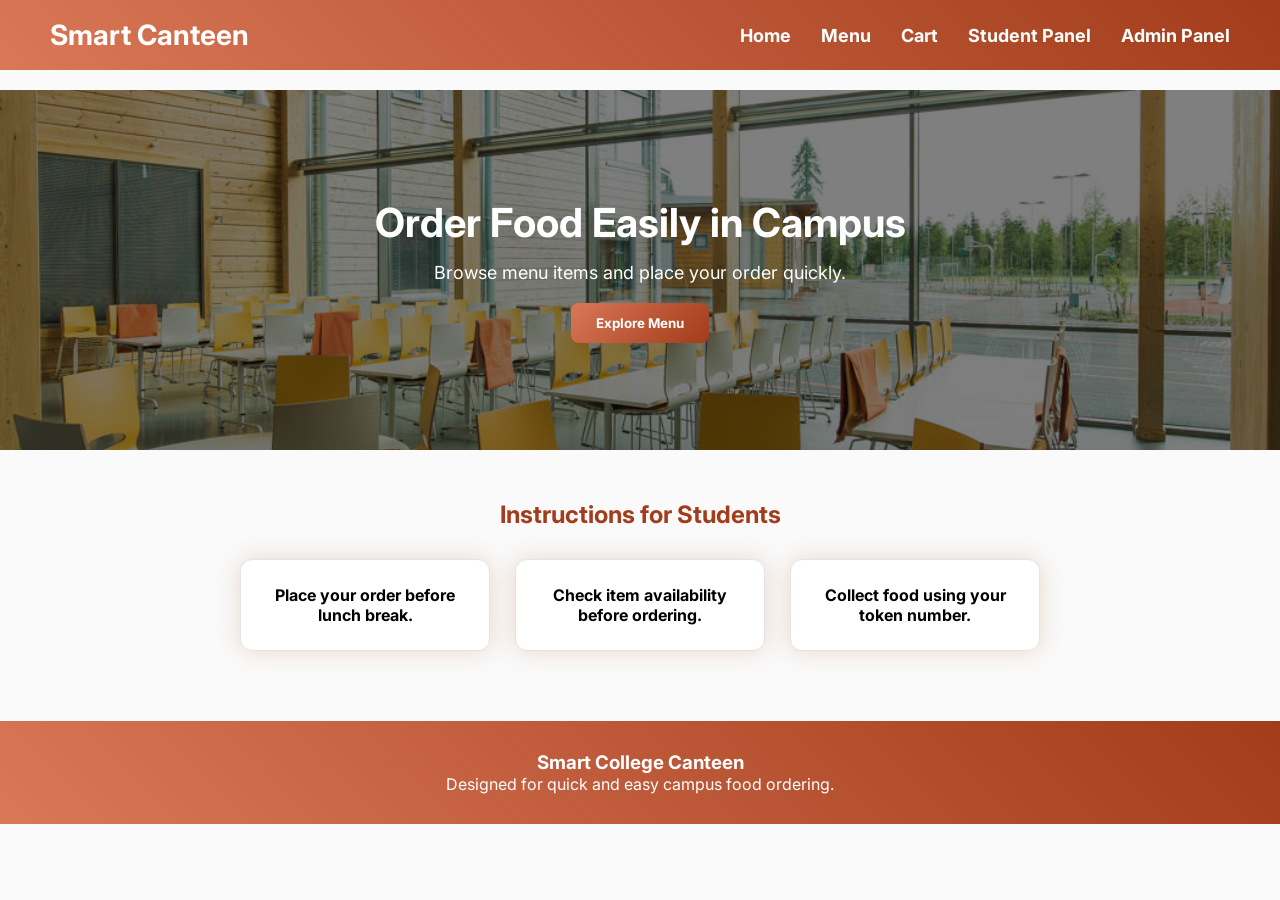
<file: index.html>
<!DOCTYPE html>
<html lang="en">
<head>
    <meta charset="UTF-8">
    <meta name="viewport" content="width=device-width, initial-scale=1.0">
    <title>Smart Canteen</title>

    <link rel="stylesheet" href="css/style.css">
    <link href="https://fonts.googleapis.com/css2?family=Inter:wght@400;500;600;700&display=swap" rel="stylesheet">
</head>
<body>

    <!-- NAVBAR -->

    <!-- NAVBAR -->

<nav class="navbar">

    <h1 class="logo">
        Smart Canteen
    </h1>

    <ul class="nav-links">

        <li>
            <a href="index.html">Home</a>
        </li>

        <li>
            <a href="menu.html">Menu</a>
        </li>

        <li>
            <a href="cart.html">Cart</a>
        </li>

        <li>
            <a href="student.html">Student Panel</a>
        </li>

        <li>
            <a href="admin.html">Admin Panel</a>
        </li>

    </ul>

</nav>

    <!-- HERO SECTION -->

    <section class="hero">

        <div class="hero-text">
            <h2>Order Food Easily in Campus</h2>

            <p>
                Browse menu items and place your order quickly.
            </p>

           <a href="menu.html">
               <button><b>Explore Menu</b></button>
           </a>
        </div>

    </section>

    <section class="instructions">

    <h2>Instructions for Students</h2>

    <div class="instruction-container">

        <div class="instruction-card">
            Place your order before lunch break.
        </div>

        <div class="instruction-card">
            Check item availability before ordering.
        </div>

        <div class="instruction-card">
            Collect food using your token number.
        </div>

    </div>

</section>

    <footer class="footer">

        <h3>Smart College Canteen</h3>

        <p>
            Designed for quick and easy campus food ordering.
        </p>

    </footer>

    <script src="js/script.js"></script>

</body>
</html>
</file>
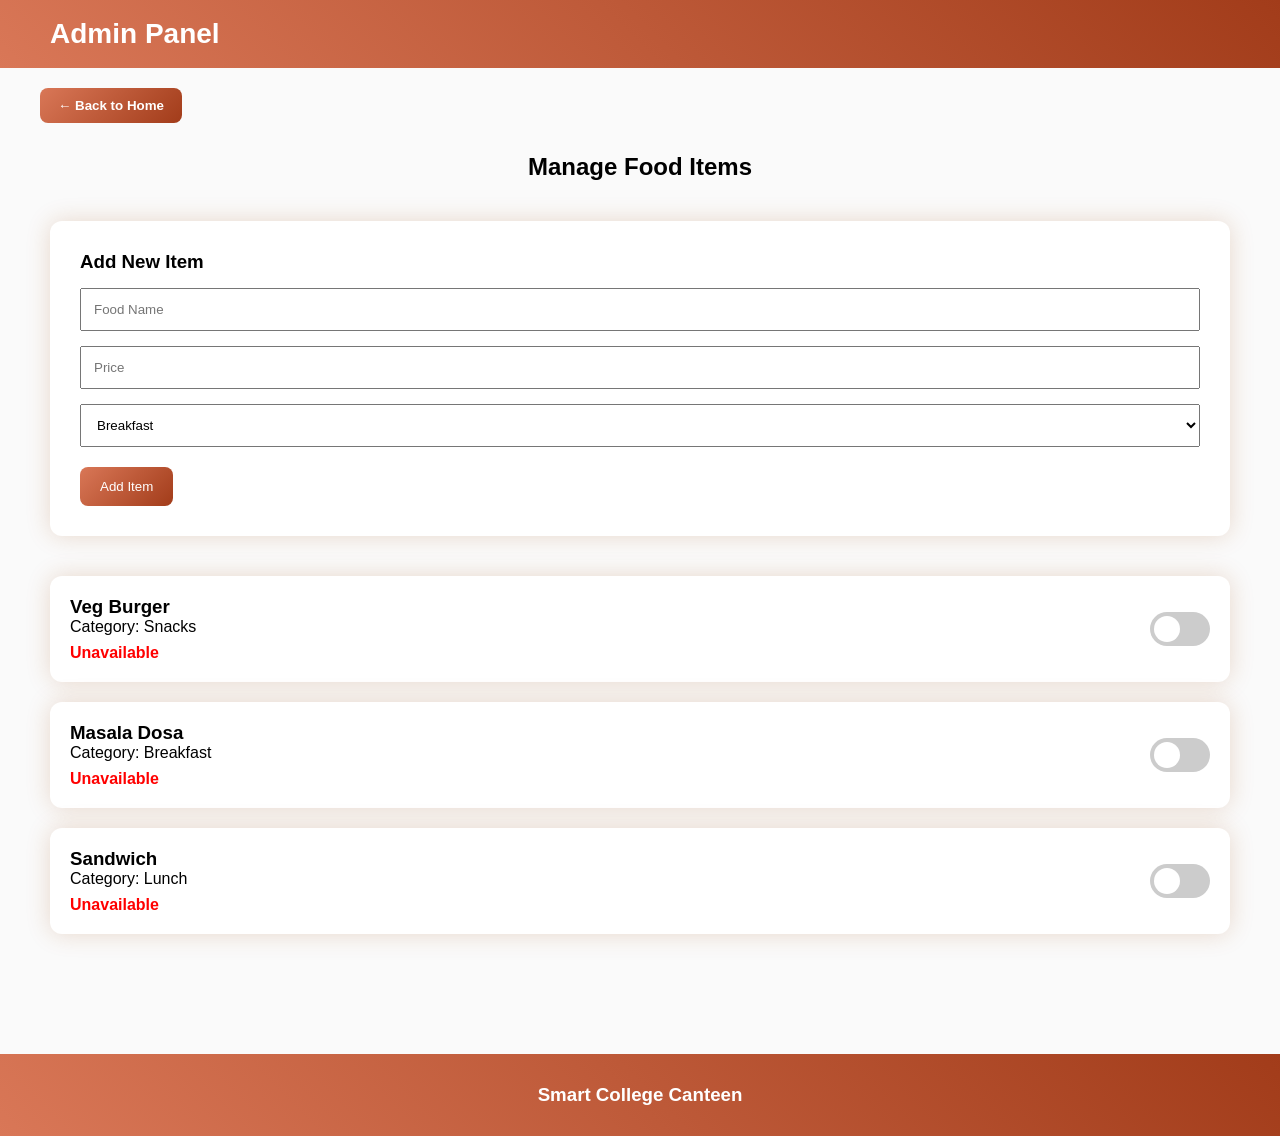
<file: admin.html>
<!DOCTYPE html>
<html lang="en">
<head>
    <meta charset="UTF-8">
    <meta name="viewport" content="width=device-width, initial-scale=1.0">

    <title>Admin Panel</title>

    <link rel="stylesheet" href="css/style.css">
</head>
<body>

    <nav class="navbar">

        <h1 class="logo">
            Admin Panel
        </h1>

    </nav>
    <div class="back-btn-container">

    <a href="index.html">

        <button class="back-btn">
            ← Back to Home
        </button>

    </a>

</div>

    <section class="admin-section">

        <h2>Manage Food Items</h2>

        <!-- ADD ITEM BOX -->

<div class="add-item-box">

    <h3>Add New Item</h3>

    <input type="text"
    placeholder="Food Name">

    <input type="number"
    placeholder="Price">

    <select>

        <option>Breakfast</option>

        <option>Lunch</option>

        <option>Snacks</option>

    </select>

    <button>
        Add Item
    </button>

</div>

        <!-- FOOD ITEM -->

<div class="admin-card">

    <div>

        <h3>Veg Burger</h3>

        <p>Category: Snacks</p>

        <p id="burgerText" class="available-text">
            Available
        </p>

    </div>

    <label class="switch">

        <input type="checkbox"
        id="burgerToggle"
        onchange="toggleAvailability(this,'Veg Burger','burgerText')">

        <span class="slider"></span>

    </label>

</div>

        <!-- FOOD ITEM -->

<div class="admin-card">

    <div>

        <h3>Masala Dosa</h3>

        <p>Category: Breakfast</p>

        <p id="dosaText" class="available-text">
            Available
        </p>

    </div>

    <label class="switch">

        <input type="checkbox"
        id="dosaToggle"
        onchange="toggleAvailability(this,'Masala Dosa','dosaText')">

        <span class="slider"></span>

    </label>

</div>

        <!-- FOOD ITEM -->

 <div class="admin-card">

    <div>

        <h3>Sandwich</h3>

        <p>Category: Lunch</p>

        <p id="sandwichText"
        class="available-text">
            Available
        </p>

    </div>

    <label class="switch">

        <input type="checkbox"
        id="sandwichToggle"
        onchange="toggleAvailability(this,'Sandwich','sandwichText')">

        <span class="slider"></span>

    </label>

</div>

    </section>
    <footer class="footer">

        <h3>Smart College Canteen</h3>

    </footer>

    <script src="js/script.js"></script>
     
  <script>

  window.onload = function(){

    const items = {
        "Veg Burger": {
            toggle: "burgerToggle",
            text: "burgerText"
        },
        "Masala Dosa": {
            toggle: "dosaToggle",
            text: "dosaText"
        },
        "Sandwich": {
            toggle: "sandwichToggle",
            text: "sandwichText"
        }
    };

    for(let item in items){

        let availability =
        localStorage.getItem(item);

        let toggle =
        document.getElementById(items[item].toggle);

        let text =
        document.getElementById(items[item].text);

        if(availability === "Available"){

            toggle.checked = true;

            text.innerText = "Available";
            text.style.color = "green";

        }
        else{

            toggle.checked = false;

            text.innerText = "Unavailable";
            text.style.color = "red";

        }

    }

}

</script>
</body>
</html>
</file>
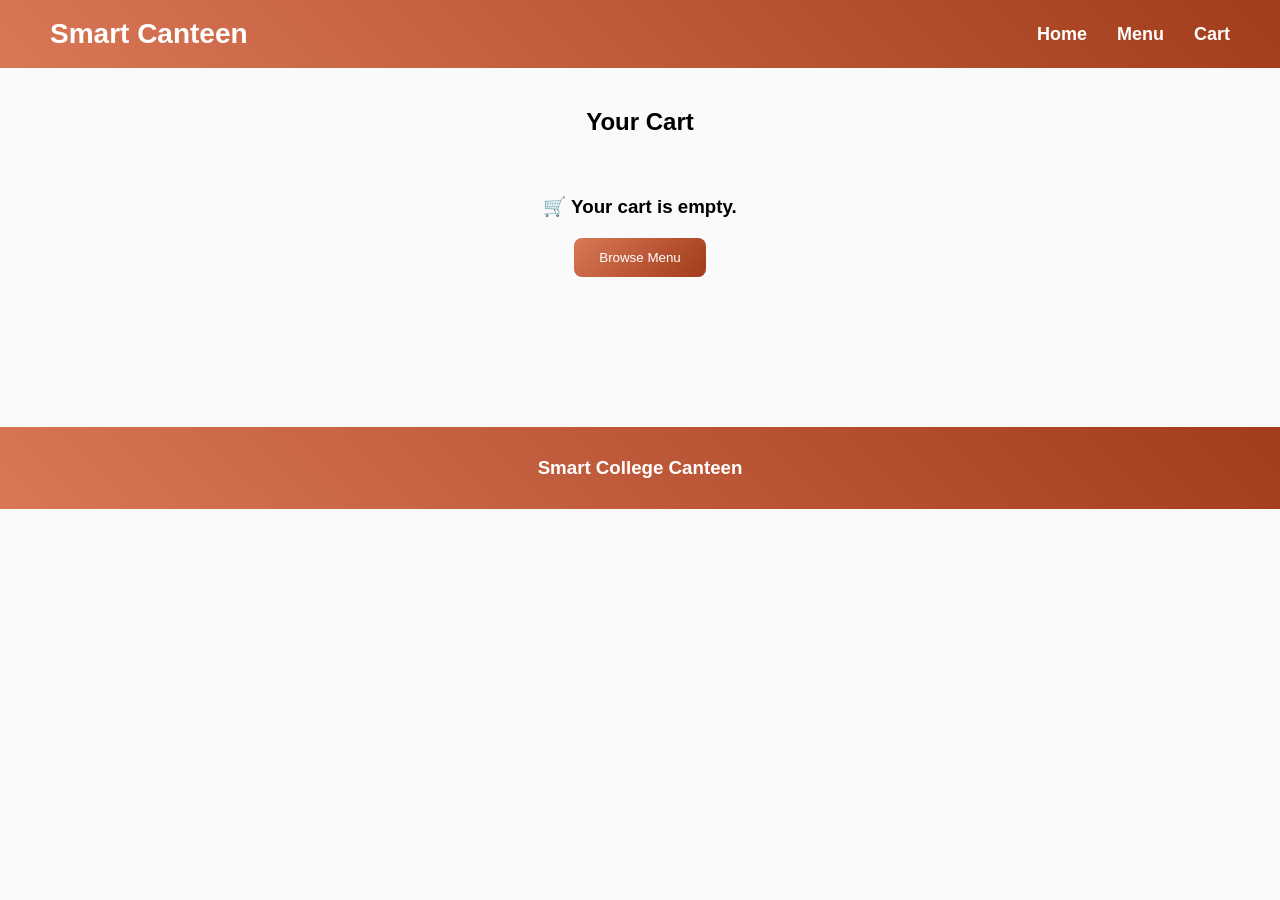
<file: cart.html>
<!DOCTYPE html>
<html lang="en">
<head>
    <meta charset="UTF-8">
    <meta name="viewport" content="width=device-width, initial-scale=1.0">
    <title>Cart</title>

    <link rel="stylesheet" href="css/style.css">
</head>
<body onload="loadCart()">

    <nav class="navbar">

        <h1 class="logo">Smart Canteen</h1>

        <ul class="nav-links">
            <li><a href="index.html">Home</a></li>
            <li><a href="menu.html">Menu</a></li>
            <li><a href="cart.html">Cart</a></li>
        </ul>

    </nav>

    <section class="cart-section">

        <h2>Your Cart</h2>

    <div id="cartItems"></div>

        <h2 id="totalPrice">
            Total: ₹0
        </h2>

        <div class="time-slot">

            <label>Select Time Slot</label>

            <input type="time">

        </div>

        <button class="confirmOrderBtn" onclick="placeOrder()">
            Confirm Order
        </button>

    </section>
    <footer class="footer">

        <h3>Smart College Canteen</h3>

    </footer>
    <script src="js/script.js"></script>
    

</body>
</html>
</file>
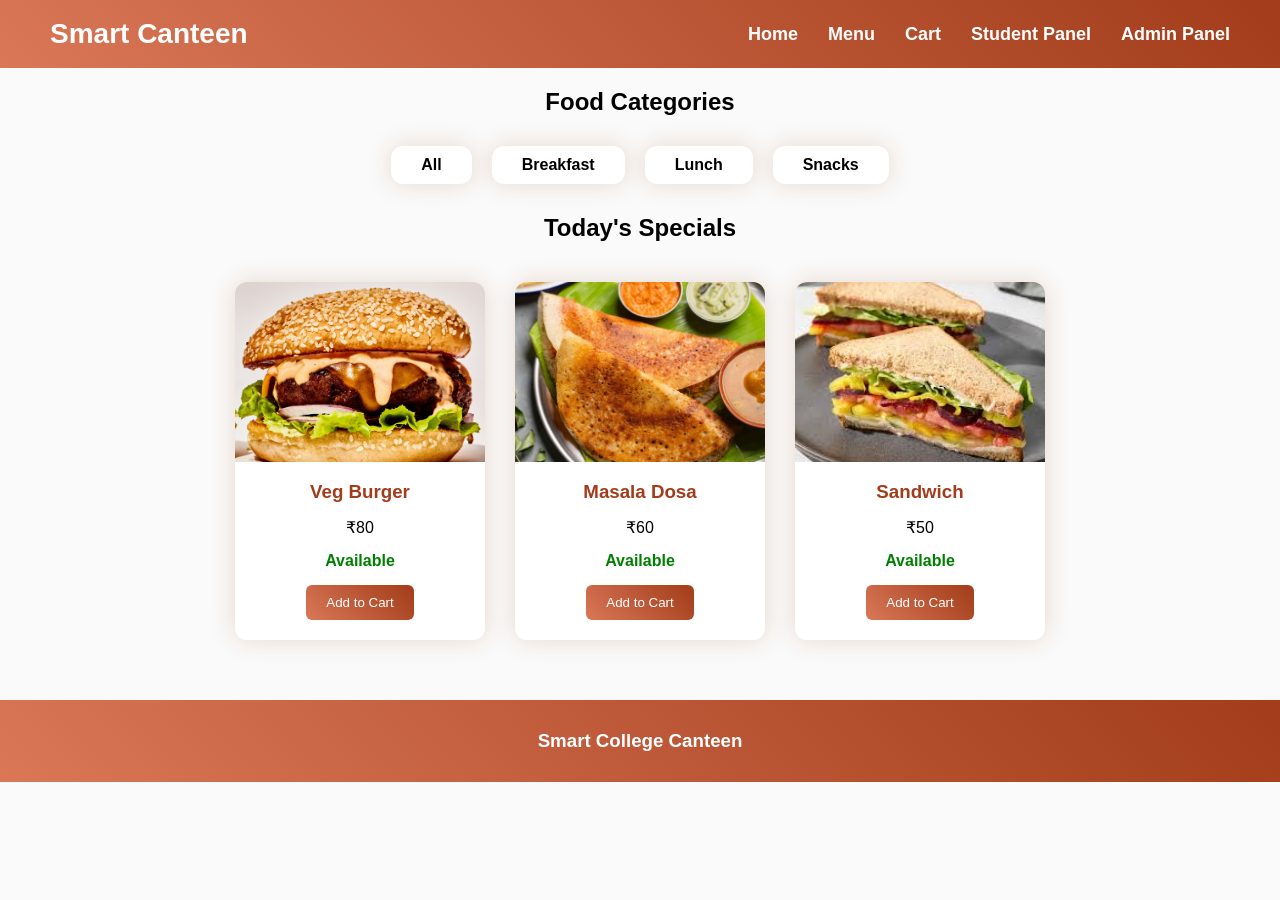
<file: menu.html>
<!DOCTYPE html>
<html lang="en">
<head>
    <meta charset="UTF-8">

    <meta name="viewport"
    content="width=device-width, initial-scale=1.0">

    <title>Menu</title>

    <link rel="stylesheet" href="css/style.css">

</head>
<body>

<nav class="navbar">

    <h1 class="logo">
        Smart Canteen
    </h1>

    <ul class="nav-links">

        <li>
            <a href="index.html">Home</a>
        </li>

        <li>
            <a href="menu.html">Menu</a>
        </li>

        <li>
            <a href="cart.html">Cart</a>
        </li>

        <li>
            <a href="student.html">Student Panel</a>
        </li>

        <li>
            <a href="admin.html">Admin Panel</a>
        </li>

    </ul>

</nav>

<section class="category-section">

    <h2>Food Categories</h2>

    <div class="category-container">

        <button class="category-card"
        onclick="filterItems('all')">
            All
        </button>

        <button class="category-card"
        onclick="filterItems('breakfast')">
            Breakfast
        </button>

        <button class="category-card"
        onclick="filterItems('lunch')">
            Lunch
        </button>

        <button class="category-card"
        onclick="filterItems('snacks')">
            Snacks
        </button>

    </div>

</section>

<section class="menu-section">

    <h2>Today's Specials</h2>

    <div class="menu-container">

        <div class="food-card snacks">

            <img src="images/burger.jpg">

            <h3>Veg Burger</h3>

            <p>₹80</p>

            <p id="burgerStatus" class="available">
                Available
            </p>

            <button onclick="addToCart('Veg Burger',80,'images/burger.jpg')">
                Add to Cart
            </button>

        </div>

        <div class="food-card breakfast">

            <img src="images/dosa.jpg">

            <h3>Masala Dosa</h3>

            <p>₹60</p>

            <p id="dosaStatus" class="available">
                Available
            </p>

            <button onclick="addToCart('Masala Dosa',60,'images/dosa.jpg')">
                Add to Cart
            </button>

        </div>

        <div class="food-card lunch">

            <img src="images/sandwich.jpg">

            <h3>Sandwich</h3>

            <p>₹50</p>

            <p id="sandwichStatus" class="available">
                Available
           </p>

            <button onclick="addToCart('Sandwich',50,'images/sandwich.jpg')">
                Add to Cart
            </button>

        </div>

    </div>

</section>

<footer class="footer">

    <h3>Smart College Canteen</h3>

</footer>

<script src="js/script.js"></script>

<script>

window.onload = function(){

    const items = {
        "Veg Burger": "burgerStatus",
        "Masala Dosa": "dosaStatus",
        "Sandwich": "sandwichStatus"
    };

    for(let item in items){

        let availability =
        localStorage.getItem(item);

        let status =
        document.getElementById(items[item]);

        if(availability === "Unavailable"){

            status.innerText = "Unavailable";
            status.style.color = "red";

        }

        else{

            status.innerText = "Available";
            status.style.color = "green";

        }

    }

}

</script>

</body>
</html>
</file>
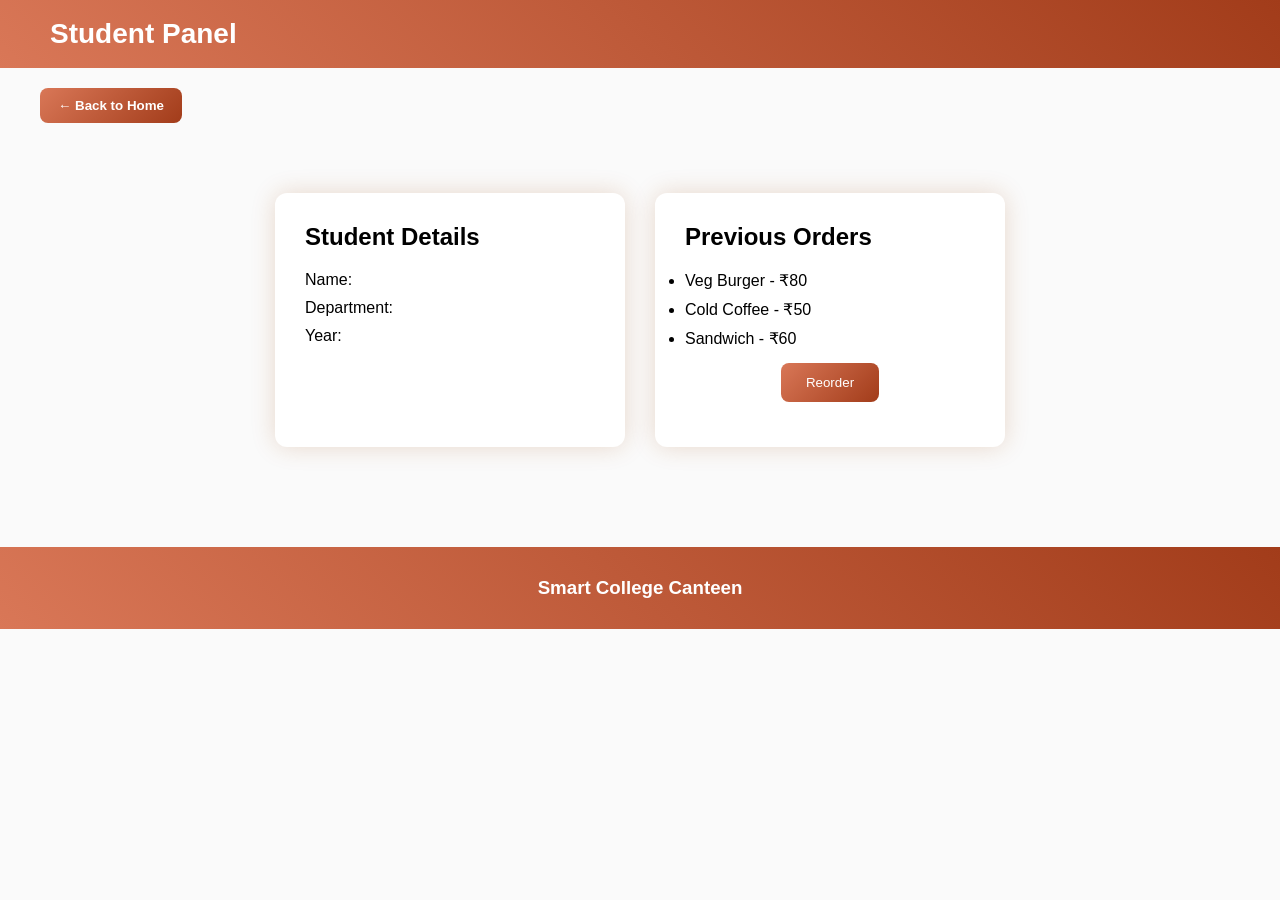
<file: student.html>
<!DOCTYPE html>
<html lang="en">
<head>
    <meta charset="UTF-8">

    <meta name="viewport"
    content="width=device-width, initial-scale=1.0">

    <title>Student Panel</title>

    <link rel="stylesheet" href="css/style.css">

</head>
<body>

    <nav class="navbar">

        <h1 class="logo">
            Student Panel
        </h1>

    </nav>

    <div class="back-btn-container">

    <a href="index.html">

        <button class="back-btn">
            ← Back to Home
        </button>

    </a>

</div>

    <section class="student-section">

        <div class="student-card">

            <h2>Student Details</h2>

            <p>Name: </p>

            <p>Department: </p>

            <p>Year: </p>

        </div>

        <div class="student-card">

            <h2>Previous Orders</h2>

            <ul>

                <li>Veg Burger - ₹80</li>

                <li>Cold Coffee - ₹50</li>

                <li>Sandwich - ₹60</li>

            </ul>
            <button>Reorder</button>

        </div>

    </section>
    <footer class="footer">

        <h3>Smart College Canteen</h3>

    </footer>

</body>
</html>
</file>
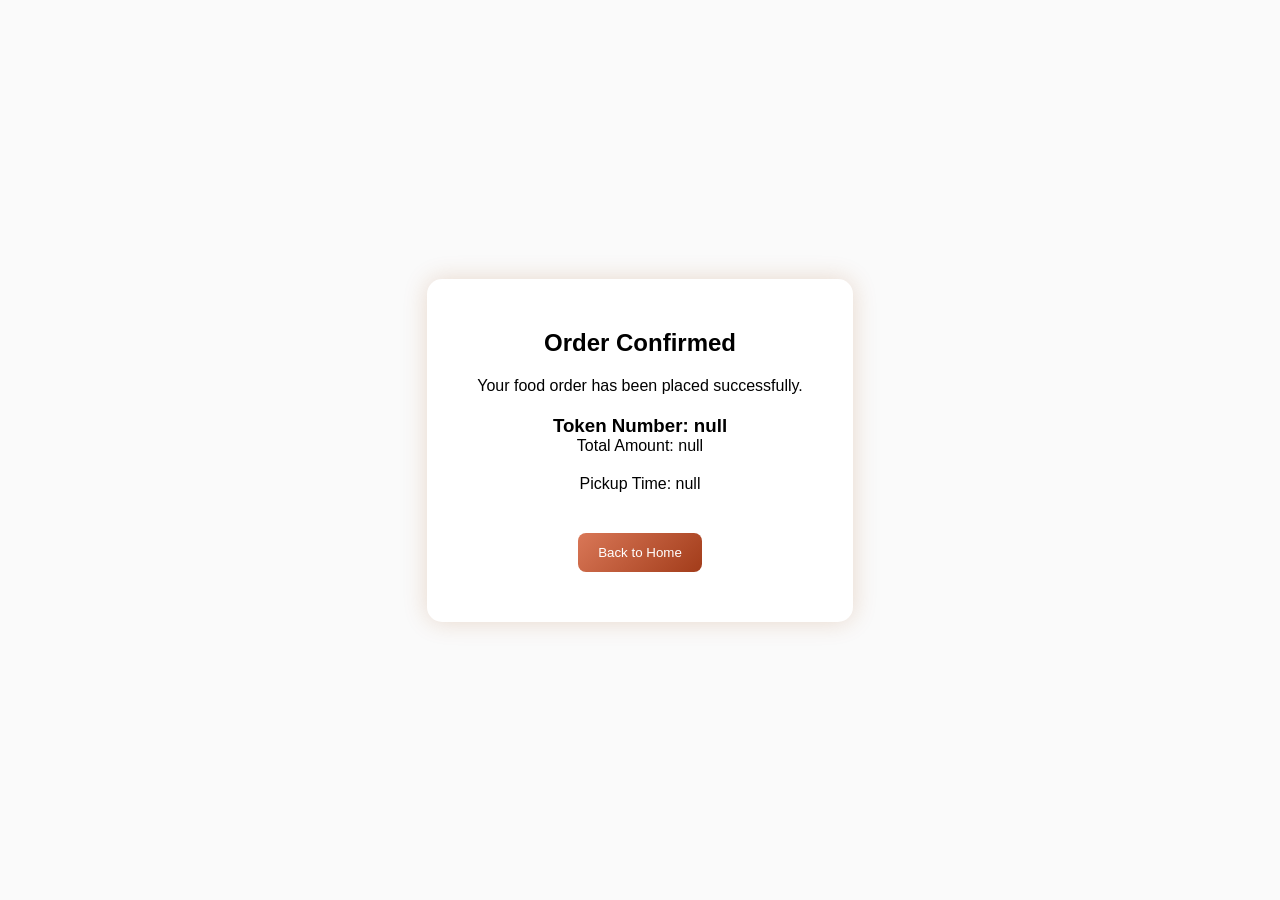
<file: success.html>
<!DOCTYPE html>
<html lang="en">
<head>
    <meta charset="UTF-8">
    <meta name="viewport" content="width=device-width, initial-scale=1.0">
    <title>Order Success</title>

    <link rel="stylesheet" href="css/style.css">
</head>
<body>

    <section class="success-section">

        <div class="success-card">

            <h1>Order Confirmed</h1>

            <p>Your food order has been placed successfully.</p>

            <h3 id="tokenNumber"></h3>

            <p id="orderTotal"></p>

            <p id="orderTime"></p>

            <a href="index.html">
                <button>Back to Home</button>
            </a>

        </div>

    </section>

    <script>

        window.onload = function(){

            document.getElementById("tokenNumber").innerText =
            "Token Number: " +
            localStorage.getItem("orderToken");

            document.getElementById("orderTotal").innerText =
            "Total Amount: " +
            localStorage.getItem("orderTotal");

            document.getElementById("orderTime").innerText =
            "Pickup Time: " +
            localStorage.getItem("orderTime");

        }

        </script>
</body>
</html>
</file>
<file: css/style.css>
*{
    margin: 0;
    padding: 0;
    box-sizing: border-box;
    font-family: 'Inter', sans-serif;
}

body{
    background-color: #FAFAFA;
}

/* NAVBAR */

.navbar{
    background: linear-gradient(45deg, #D97757, #a23c1a);
    display: flex;
    justify-content: space-between;
    align-items: center;
    padding: 18px 50px;
    position: sticky;
    top: 0;
    z-index: 1000;
    color: white;
}

.logo{
    color: white;
    font-size: 28px;
    font-weight: bold;
}

/* NAV LINKS */

.nav-links{
    display: flex;
    align-items: center;
    gap: 30px;
    list-style: none;
}

.nav-links li{
    list-style: none;
}

.nav-links a{
    color: white;
    text-decoration: none;
    font-size: 18px;
    font-weight: bold;
    transition: 0.3s;
}

.nav-links a:hover{
    color: black;
}

/* HERO */

.hero{
    height: 40vh;
    display: flex;
    justify-content: center;
    align-items: center;
    text-align: center;
    background-color: #FAFAFA;
    color: white;
    background-image: linear-gradient(rgba(0,0,0,0.5), rgba(0,0,0,0.5)),url("../images/canteen2.jpg");
  
    /* Center the image */
    background-position: center;
  
    /* Scale the image to cover the entire div without stretching */
    background-size: cover;
    margin: 20px 0 30px 0;
}

.hero-text h2{
    font-size: 40px;
    margin-bottom: 15px;
}

.hero-text p{
    font-size: 18px;
    margin-bottom: 20px;
}

.hero button{
    padding: 12px 25px;
    border: none;
    background: linear-gradient(135deg, #D97757, #a23c1a);
    color: white;
    border-radius: 8px;
    cursor: pointer;
}

.hero button{
    transition: 0.3s ease;
}

.hero button:hover{
    filter: brightness(1.1);
    transform: translateY(-2px);

}
/* MENU SECTION */

.menu-section{
    padding: 10px;
}

.menu-section h2{
    text-align: center;
    margin-bottom: 40px;
    color: black;
}

.menu-container{
    display: flex;
    justify-content: center;
    gap: 30px;
    flex-wrap: wrap;
}

/* FOOD CARD */

.food-card{
    width: 250px;
    background-color: white;
    border-radius: 12px;
    overflow: hidden;
    text-align: center;
    box-shadow: 0 0 25px rgba(158, 78, 21, 0.2);
    padding-bottom: 20px;
}

.food-card{
    transition: 0.3s ease;
}

.food-card:hover{
    transform: translateY(-5px);
}

.food-card img{
    width: 100%;
    height: 180px;
    object-fit: cover;
}

.food-card h3{
    color: #a23c1a;
    margin-top: 15px;
}

.food-card p{
    margin: 15px 0;
}

.food-card button{
    padding: 10px 20px;
    border: none;
    background: linear-gradient(45deg, #D97757, #a23c1a);;
    color: white;
    border-radius: 6px;
    cursor: pointer;
}

.food-card button{
    transition: 0.3s ease;
}

.food-card button:hover{
    transform: translateY(-2px);
    background-color: #b65534;
}

/* CART PAGE */

.cart-section{
    padding: 40px;
}

.cart-section a{
    text-decoration: none;
}

.cart-section h2{
    text-align: center;
    margin-bottom: 20px;
}

.cart-section #totalPrice {
    margin-top: 20px;
}

.cart-card{
    background-color: white;
    width: 70%;
    margin: 0 auto 20px auto;
    padding: 20px;
    border-radius: 12px;
    display: flex;
    align-items: center;
    gap: 30px;
    box-shadow: 0 0 25px rgba(158, 78, 21, 0.2);
}

.cart-info{
    flex: 1;
}

.quantity{
    display: flex;
    align-items: center;
    gap: 15px;
}

.quantity button{
    padding: 8px 14px;
    border: none;
    background-color: #D97757;
    color: white;
    cursor: pointer;
}

.cart-card img{
    width: 150px;
    height: 120px;
    object-fit: cover;
    border-radius: 10px;
}

.time-slot{
    margin-top: 20px;
    text-align: center;
}

.time-slot input{
    padding: 10px;
    margin-left: 10px;
}

.confirm-btn{
    display: block;
    margin: 20px auto;
    padding: 12px 25px;
    border: none;
    background: linear-gradient(135deg, #D97757, #a23c1a);
    color: white;
    border-radius: 8px;
    cursor: pointer;
}

.cart-info{
    flex: 1;
    margin-left: 30px;
}

/* SUCCESS PAGE */

.success-section{
    height: 100vh;
    display: flex;
    justify-content: center;
    align-items: center;
}

.success-card{
    background-color: white;
    padding: 50px;
    border-radius: 15px;
    text-align: center;
    box-shadow: 0 0 25px rgba(158, 78, 21, 0.2);
}

.success-card h1{
    margin-bottom: 20px;
}

.success-card p{
    margin-bottom: 20px;
}

.success-card button{
    padding: 12px 20px;
    margin-top: 20px;
    border: none;
    background: linear-gradient(135deg, #D97757, #a23c1a);
    color: white;
    border-radius: 8px;
    cursor: pointer;
}

/* CATEGORY SECTION */

.category-section{
    padding: 20px;
    text-align: center;
}

.category-section h2{
    margin-bottom: 30px;
}

.category-container{
    display: flex;
    justify-content: center;
    gap: 20px;
    flex-wrap: wrap;
}

.category-card{
    background-color: white;
    padding: 10px 30px;
    border-radius: 12px;
    border: none;
    box-shadow: 0 0 25px rgba(158, 78, 21, 0.2);
    font-weight: bold;
    cursor: pointer;
    transition: 0.3s;
    font-size: 16px;
}

.category-card:hover{
    transform: translateY(-5px);
    background: linear-gradient(135deg, #D97757, #a23c1a);
    color: white;
}

/* ADMIN PANEL */

.admin-section{
    padding: 50px;
    padding-top: 10px;
}

.admin-section h2{
    text-align: center;
    margin-bottom: 40px;
}

.admin-card{
    background-color: white;
    padding: 20px;
    margin-bottom: 20px;
    border-radius: 12px;
    display: flex;
    justify-content: space-between;
    align-items: center;
    box-shadow: 0 0 25px rgba(158, 78, 21, 0.2);
}

/* TOGGLE SWITCH */

.switch{
    position: relative;
    display: inline-block;
    width: 60px;
    height: 34px;
}

.switch input{
    opacity: 0;
    width: 0;
    height: 0;
}

.slider{
    position: absolute;
    cursor: pointer;
    top: 0;
    left: 0;
    right: 0;
    bottom: 0;
    background-color: #ccc;
    transition: 0.4s;
    border-radius: 34px;
}

.slider:before{
    position: absolute;
    content: "";
    height: 26px;
    width: 26px;
    left: 4px;
    bottom: 4px;
    background-color: white;
    transition: 0.4s;
    border-radius: 50%;
}

input:checked + .slider{
    /* background: linear-gradient(135deg, #D97757, #a23c1a); */
    background-color: #D97757;
}

input:checked + .slider:before{
    transform: translateX(26px);
}

/* STUDENT PANEL */

.student-section{
    padding: 50px;
    display: flex;
    gap: 30px;
    flex-wrap: wrap;
    justify-content: center;
}

.student-card{
    background-color: white;
    width: 350px;
    padding: 30px;
    border-radius: 12px;
    box-shadow: 0 0 25px rgba(158, 78, 21, 0.2);
    justify-items: center;
}

.student-card h2{
    margin-bottom: 20px;
}

.student-card p,
.student-card li{
    margin-bottom: 10px;
}

/* INSTRUCTIONS */

.instructions{
    padding: 20px;
    text-align: center;
}

.instructions h2{
    margin-bottom: 30px;
    color: #a23c1a;
}

.instruction-container{
    display: flex;
    justify-content: center;
    gap: 25px;
    flex-wrap: wrap;
}

.instruction-card{
    background: white;
    width: 250px;
    padding: 25px;
    border: 1px solid #E4E4E7;
    border-radius: 12px;
    box-shadow: 0 0 25px rgba(158, 78, 21, 0.2);
    font-weight: bold;
}

.instruction-card {
  transition: 0.3s ease;
}

.instruction-card:hover {
  transform: translateY(-5px);
  box-shadow: 0 0 20px rgba(207, 103, 28, 0.35);
}

.available{
    color: green;
    font-weight: bold;
    margin-bottom: 10px;
    animation: blink 2s infinite;
}

@keyframes blink {
  0% { opacity: 1; }
  50% { opacity: 0.2; }
  100% { opacity: 1; }
}

/* FOOTER */

.footer{
    background: linear-gradient(45deg, #D97757, #a23c1a);
    color: white;
    text-align: center;
    padding: 30px;
    margin-top: 50px;
    justify-content: center;
}

/* BACK BUTTON */

.back-btn-container{
    padding: 20px 40px;
}

.back-btn{
    padding: 10px 18px;
    border: none;
    background: linear-gradient(135deg, #D97757, #a23c1a);
    color: white;
    border-radius: 8px;
    cursor: pointer;
    font-weight: bold;
}

.back-btn{
    transition: 0.3s ease;
}

.back-btn:hover{
    filter: brightness(1.1);
    transform: translateY(-2px);
}

.available-text{
    font-weight: bold;
    margin-top: 8px;
}

/* ADD ITEM */

.add-item-box{
    background-color: white;
    padding: 30px;
    border-radius: 12px;
    margin-bottom: 40px;
    box-shadow: 0 0 25px rgba(158, 78, 21, 0.2);
}

.add-item-box input,
.add-item-box select{
    width: 100%;
    padding: 12px;
    margin-top: 15px;
}

.add-item-box button{
    margin-top: 20px;
    padding: 12px 20px;
    border: none;
    background: linear-gradient(135deg, #D97757, #a23c1a);
    color: white;
    border-radius: 8px;
    cursor: pointer;
}

.add-item-box button{
    transition: 0.3s ease;
}

.add-item-box button:hover{
    filter: brightness(1.1);
    transform: translateY(-2px);
}

.empty-cart{
    text-align: center;
    padding: 40px;
}

.empty-cart h3{
    margin-bottom: 20px;
}

.student-card button {
    display: block;
    margin: 15px auto;
    padding: 12px 25px;
    border: none;
    background: linear-gradient(135deg, #D97757, #a23c1a);
    color: white;
    border-radius: 8px;
    cursor: pointer;
}

.student-card button{
    transition: 0.3s ease;
}

.student-card button:hover{
    filter: brightness(1.1);
    transform: translateY(-2px);

}

.student-card ul {
    margin: 10px auto;
}

.confirmOrderBtn {
    display: block;
    margin: 20px auto;
    padding: 12px 25px;
    border: none;
    background: linear-gradient(135deg, #D97757, #a23c1a);
    color: white;
    border-radius: 8px;
    cursor: pointer;
}

.confirmOrderBtn{
    transition: 0.3s ease;
}

.confirmOrderBtn:hover{
    filter: brightness(1.1);
    transform: translateY(-2px);
}
</file>
